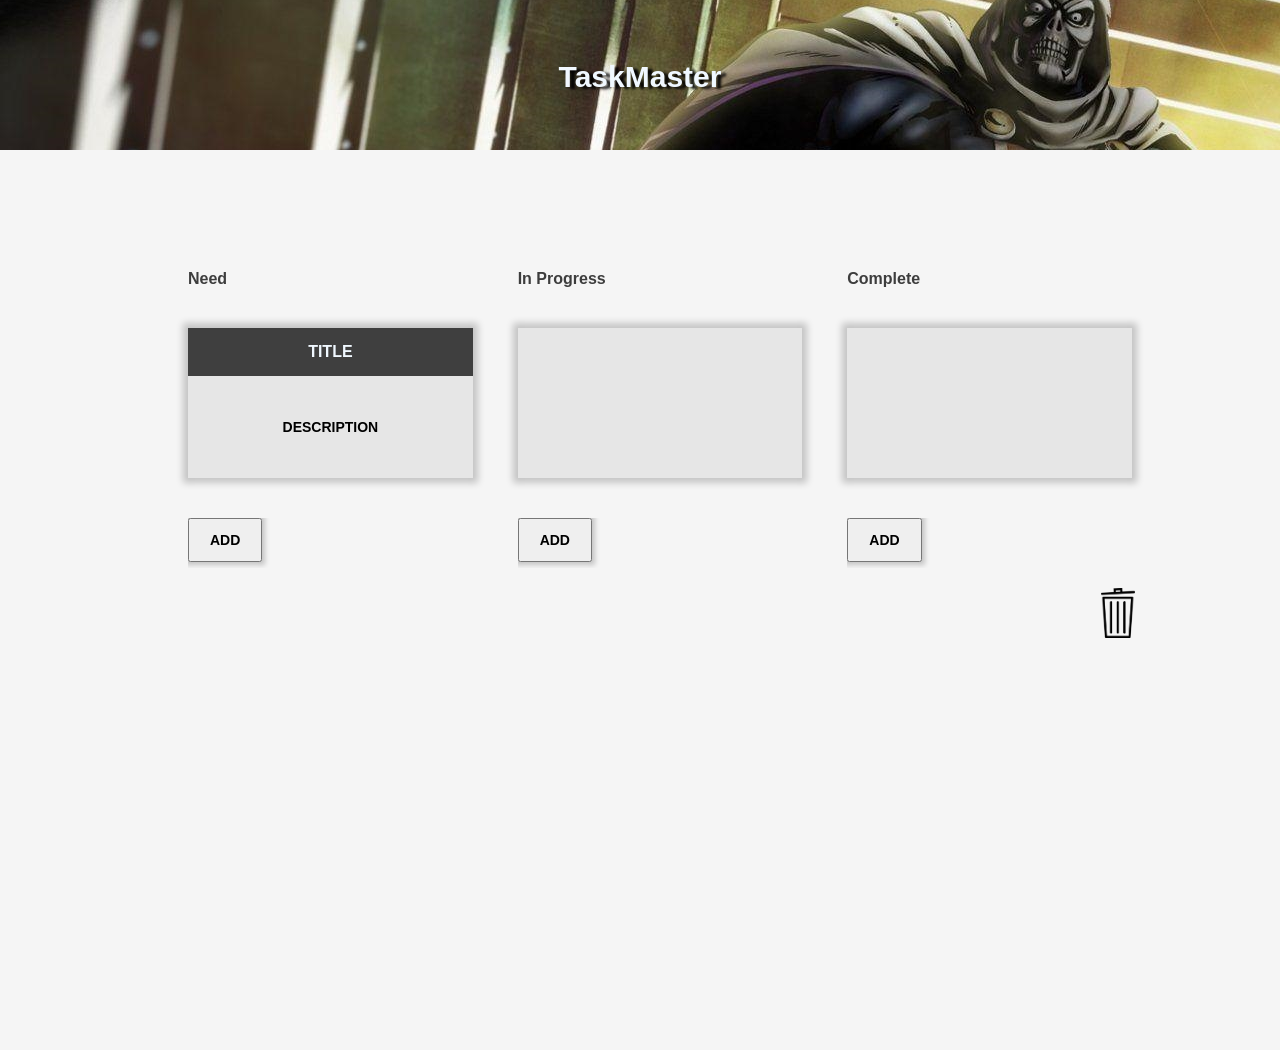
<file: works/TaskMaster_training/index.html>
<!DOCTYPE html>
<html>

<head>
    <link rel="stylesheet" href="styles.css">
    <link rel="shortcut icon" href="icon.ico" type="image/x-icon">
    <title>TaskMaster</title>
    <meta charset="UTF-8">
</head>

<body id = "body">
    <header>
        <p id = "htxt">TaskMaster</p>
    </header>

    <div class = "handle">
        <button>Help</button>
    </div>

    <div class = "hero">
        <div class = "wrapper" >
            <div class="add_form hide">
                <div class="add_inputs">
                    <input type="text" class="add_title" placeholder = "Title...">
                    <textarea type="text" class="add_info" placeholder = "Description..."></textarea>
                </div>
                <div class="add_buttons">
                    <button class="add_button" onclick="addTask()">ADD</button>
                    <button class="cancel_button" onclick="closeAddWindow()">CANCEL</button>
                </div>
            </div>
            <div class = "col" id = "needto">
                <ul class = "list" id = "js-list">
                    <li class = "listcaption" id = "need">Need</li>
                    <li class = "listcaption" id = "inprogress">In Progress</li>
                    <li class = "listcaption" id = "complete">Complete</li>
                    <li class = "listcell js-first" id = "cell1">
                        <div class = "taskcard" id = "card1" draggable="true"> 
                            <!-- <button class="delButton" onclick="deleteTask()">X</button> -->
                            <div class = "taskcard-title" id = "title">
                                Title
                            </div>
                            <div class = "taskcard-info" id = "info">
                                Description
                            </div>
                        </div>
                    </li>
                    <li class = "listcell js-second" id = "cell2"></li>
                    <li class = "listcell js-third" id = "cell3"></li>
                </ul>
            </div>
            <div class = "buttons">
                <ul class = "buttonlist">
                    <li class = "addbutton">
                        <button class = "taskbutton" onclick="openAddWindow('1')">Add</button>
                    </li>
                    <li class = "addbutton">
                        <button class = "taskbutton" onclick="openAddWindow('2')">Add</button>
                    </li>
                    <li class = "addbutton">
                        <button class = "taskbutton" onclick="openAddWindow('3')">Add</button>
                    </li>
                </ul>
            </div>
            <div class="trash" id = "trash">
                <img src="trash.png" class = trash__can>
            </div>
        </div>
    </div>
    <script src="script.js"></script>
</body>
</file>
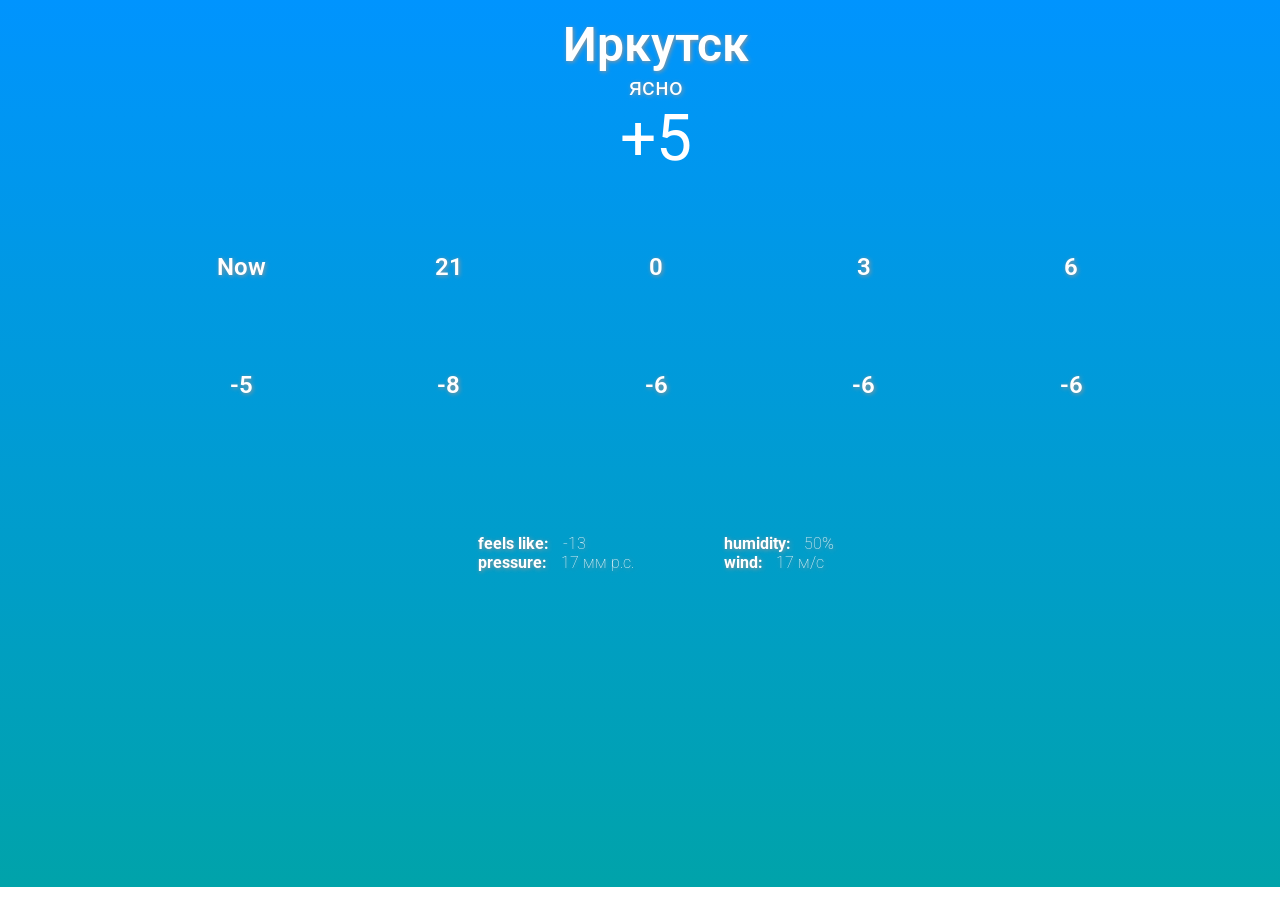
<file: works/WeatherAPI__training/index.html>
<!DOCTYPE html>
<html lang="en">

<head>
    <meta charset="UTF-8">
    <meta http-equiv="X-UA-Compatible" content="IE=edge">
    <meta name="viewport" content="width=device-width, initial-scale=1.0">
    <title>MyWeather</title>
    <link rel="stylesheet" href="style.css">
</head>

<body>

    <img src="loading.png" class="preload rotate-center hide" id = 'preload'>

    <div class="wrapper day " id = "mainwrap">
        <div class="current">
            <div class="city" id = "maincity">
                Иркутск
            </div>
            <div class="description" id = "maindesc">
                ясно
            </div>
            <div class="temperature" id = "maintemp">
                +5
            </div>
        </div>

        <div class="fc__cols">
            <div class="fc__byhour">
                <div class="fc__time">
                    Now
                </div>
                <div class="fc__icon" id = "icon1">

                </div>
                <div class="fc__temp" id = "temp1">
                    -5
                </div>
            </div>
            <div class="fc__byhour">
                <div class="fc__time" id = "time2">
                    21
                </div>
                <div class="fc__icon" id = "icon2">

                </div>
                <div class="fc__temp" id = "temp2">
                    -8
                </div>
            </div>
            <div class="fc__byhour">
                <div class="fc__time" id = "time3">
                    0
                </div>
                <div class="fc__icon" id = "icon3">

                </div>
                <div class="fc__temp" id = "temp3">
                    -6
                </div>
            </div>
            <div class="fc__byhour">
                <div class="fc__time" id = "time4">
                    3
                </div>
                <div class="fc__icon" id = "icon4">

                </div>
                <div class="fc__temp" id = "temp4">
                    -6
                </div>
            </div>
            <div class="fc__byhour">
                <div class="fc__time" id = "time5">
                    6
                </div>
                <div class="fc__icon" id = "icon5">

                </div>
                <div class="fc__temp" id = "temp5">
                    -6
                </div>
            </div>
        </div>

        <div class="details__cols">
            <div class="left__details">
                <div class="detail__first">
                    <div class="detail__name">
                        feels like:  
                    </div>
                    <div class="detail__value" id = "feels_like">
                        -13
                    </div>
                </div>
                <div class="detail__second">
                    <div class="detail__name">
                        pressure:  
                    </div>
                    <div class="detail__value" id = "pressure">
                        17 мм р.с. 
                    </div>
                </div>
            </div>
            <div class="right__details">
                <div class="detail__first">
                    <div class="detail__name">
                        humidity:  
                    </div>
                    <div class="detail__value" id = "humidity">
                        50%
                    </div>
                </div>
                <div class="detail__second">
                    <div class="detail__name">
                        wind:  
                    </div>
                    <div class="detail__value" id = "wind">
                        17 м/с
                    </div>
                </div>
            </div>
        </div>
    </div>


    <script src="script.js"></script>
</body>
</html>
</file>
<file: works/TaskMaster_training/styles.css>
body{
    font-family: Arial, Helvetica, sans-serif;
    font-size: 16px;
    line-height: normal;
    font-weight: 400;
    margin: 0 auto;
    background: whitesmoke;
    display: flex;
    flex-direction: column;
    flex-wrap: wrap;
}

.hero {
    width: 100%;
    min-height: 100vh;
}

.wrapper {
    max-width: 1024px;
    margin: 0 auto;
    position: relative;
}

.list {
    display: flex;
    flex-wrap: wrap;
    justify-content: space-between;
    margin: 100px 0;
}
.listcaption {
    width: calc(33% - 40px);
    margin: 20px 20px;
    list-style-type: none;
    font-weight: bold;
    color: rgb(61, 61, 61);

}

.listcell {
    width: calc(33% - 40px);
    margin: 20px 20px;
    list-style-type: none;
    min-height: 150px;
    box-shadow: 0px 0px 7px 5px rgba(0, 0, 0, 0.2);
    background-color: rgb(230, 230, 230);
    display: flex;
    flex-direction: column;
}

.addbutton {
    width: calc(33% - 40px);
    margin: 20px 20px;
    list-style-type: none;
    min-height: 50px;
    background-color: whitesmoke;
    overflow: hidden;
}

.taskbutton {
    display: flex;
    flex-wrap: wrap;
    align-items: center;
    justify-content: center;
    flex-grow: 1;
    padding: 12px 20px;
    text-transform: uppercase;
    font-weight: 600;
    font-size: 14px;
    box-shadow: 0px 0px 5px 3px rgba(0, 0, 0, 0.2);
}

.taskcard {
    display: flex;
    flex-wrap: wrap;
    flex-direction: column;
    text-align: center;
    height: 150px;
    cursor: all-scroll;
}

.taskcard-title {
    font-weight: bold;
    padding: 15px 20px;
    background-color: rgb(63, 63, 63);
    color: aliceblue;
    text-transform: uppercase;
}

.taskcard-info {
    display: flex;
    flex-wrap: wrap;
    align-items: center;
    justify-content: center;
    flex-grow: 1;
    padding: 12px 20px;
    text-transform: uppercase;
    font-weight: 600;
    font-size: 14px;
}



.hovered {
    background-color:  rgb(209, 209, 209);
}

.hovered__trash {
    background: rgb(144,144,144);
    background: radial-gradient(circle, rgba(144,144,144,1) 0%, rgba(255,255,255,1) 60%);
}

header {
    /*display: block;*/
    height: 150px;
    background: url(mstr.jpg) no-repeat center bottom;
    /*position: fixed;*/
    width: 100%;
    top: 0;
}

#htxt {
    text-align: center;
    font-family: Verdana, Geneva, Tahoma, sans-serif;
    font-size: 30px;
    color: aliceblue;
    font-weight: 600;
    text-shadow: 5px 2px 3px black;
    padding-top: 30px;
}

.handle {
    background-color: black;
    height: 50px;
    display: none;
}

button {
    color: black;
}

.buttons {
    max-width: 1024px;
    margin: -100px auto;
}

.buttonlist {
    display: flex;
    flex-wrap: wrap;
    justify-content: space-between;
    margin: 100px 0;
}

.add_form {
    position: absolute;
    z-index: 100;
    display: flex;
    flex-wrap: wrap;
    flex-direction: column;
    text-align: center;
    height: 150px;
    width: 33%;
    margin-left: 34.5%;
    margin-right: auto;
    padding: 10px;
    background-color: rgb(214, 214, 214);
    box-shadow: 0px 0px 7px 5px rgba(0, 0, 0, 0.2);
}

.add_inputs {
    display: flex;
    flex-wrap: wrap;
    flex-direction: column;
    padding: 10px;
}

.add_buttons {
    display: flex;
    flex-wrap: wrap;
    flex-direction: row;
    padding: 10px;
}

.add_button, .cancel_button {
    text-align: center ;
    display: flex;
    flex-wrap: wrap;
    align-items: center;
    justify-content: center;
    flex-grow: 1;
    padding: 12px 20px;
    text-transform: uppercase;
    font-weight: 600;
    font-size: 12px;
    box-shadow: 0px 0px 5px 3px rgba(0, 0, 0, 0.2);
}

.col {
    position: relative;
}

.hide {
    display: none;
}

.delButton {
    position:absolute;
    align-self: flex-end;
    margin: 7px;
    z-index: 1000;
	box-shadow:inset 0px 34px 0px -15px #adadad;
	background-color:#afafaf;
	border:1px solid #241d13;
	cursor:pointer;
	color:#ffffff;
	font-family:Arial;
	font-size:15px;
	font-weight:bold;
	padding:8px 11px;
	text-decoration:none;
	text-shadow:0px -1px 0px #505050;
    
}

.delButton:hover {
	background-color:#9b9b9b;
}

.delButton:active {
	position:relative;
	top:1px;
}

.trash {
    margin-left: 95%;
}
.trash__can {
    height: 50px;
}
</file>
<file: works/WeatherAPI__training/style.css>
@import url('https://fonts.googleapis.com/css2?family=PT+Sans+Narrow&family=Roboto&display=swap');

* {
    padding: 0;
    margin: 0;
    color: white;
}

html {
    font-family: 'Roboto', 'Gill Sans', 'Gill Sans MT', Calibri, 'Trebuchet MS', sans-serif;
}

.blur {
    filter: blur(3rem);
}

.day {
    background: rgb(0,163,170);
    background: linear-gradient(0deg, rgba(0,163,170,1) 0%, rgba(0,148,254,1) 100%);
}

.night {
    background: rgb(14,39,40);
    background: linear-gradient(0deg, rgba(14,39,40,1) 0%, rgba(0,59,101,1) 100%);
}

.wrapper {
    width: 100%;
    padding: 1em;
    display: flex;
    flex-wrap: wrap;
    flex-direction: column;
    min-height: 95vh;
    min-width: 95vh;
}

.fc__cols {
    display: flex;
    flex-direction: row;
    padding-left: 20vh;
    padding-right: 20vh;
    justify-content: space-between;
    margin-top: 5vh;
}

.city {
    text-align: center;
    font-size: 3em;
    text-shadow: 1px 1px 4px rgba(150, 151, 150, 1);
    font-weight: 600;
}

.description {
    text-align: center;
    font-size: 1.5em;
    text-shadow: 1px 1px 4px rgba(150, 151, 150, 1);
}

.temperature {
    text-align: center;
    font-size: 4em;
}

.details__cols {
    margin-top: 10vh;
    align-self: center;
    display: flex;
    flex-direction: row;
    justify-content: space-between;
    flex: 1;
}

.current {
    margin-bottom: 2em;
}

.left__details, .right__details {
    margin: 5vh;
    font-size: 1em;
}

.fc__icon {
    min-height: 10vh;
    background-position: center;
}

.fc__byhour {
    min-width: 10vh;
}

.fc__time, .fc__temp{
    text-align: center;
    text-shadow: 1px 1px 4px rgba(150, 151, 150, 1);
    font-weight: 600;
    font-size: 1.5em;
}

.preload {
    position: absolute;
    z-index: 1001;
    margin-top: 18%;
    margin-left: 46%;
    height: 20%;
    padding: 0;
}

.rotate-center {
	-webkit-animation: rotate-center 1.5s ease-in-out infinite both;
	        animation: rotate-center 1.5s ease-in-out infinite both;
}

@-webkit-keyframes rotate-center {
    0% {
      -webkit-transform: rotate(0);
              transform: rotate(0);
    }
    100% {
      -webkit-transform: rotate(360deg);
              transform: rotate(360deg);
    }
  }
  @keyframes rotate-center {
    0% {
      -webkit-transform: rotate(0);
              transform: rotate(0);
    }
    100% {
      -webkit-transform: rotate(360deg);
              transform: rotate(360deg);
    }
  }

.hide {
    display: none;
}

.detail__name, .detail__value {
    font-size: 1em;
    text-shadow: 1px 1px 4px rgba(150, 151, 150, 1);
    font-weight: bold;
}

.detail__value {
    font-weight: lighter;
}

.detail__first, .detail__second {
    display: flex;
    flex-direction: row;
}

.detail__value {
    margin-left: 1.5vh;
}
</file>
